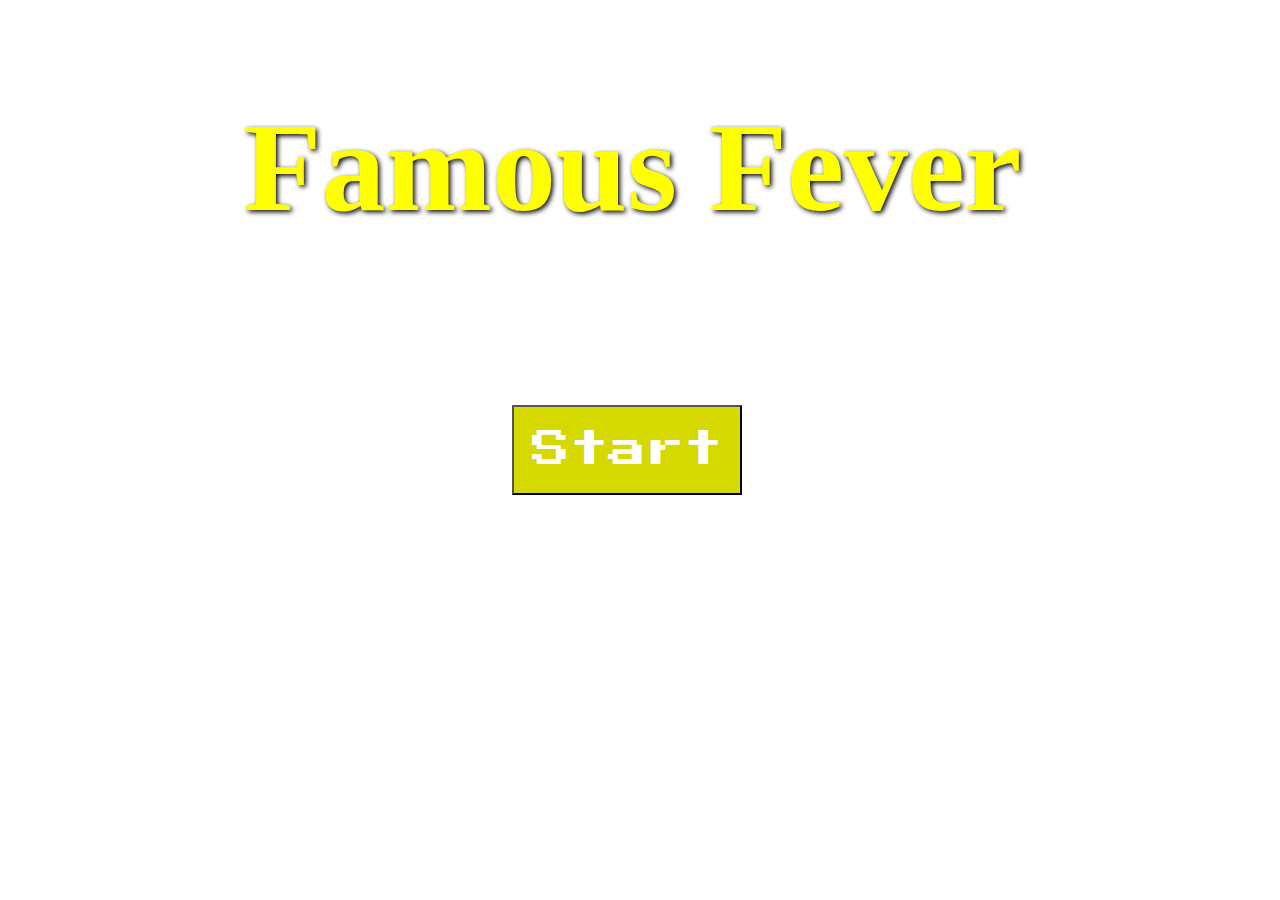
<file: index.html>
<!DOCTYPE html>
<html lang="en">
<head>
    <script src="p5.js"></script>
    <link href="style.css" rel="stylesheet" type="text/css">
    <link href="animation.css" rel="stylesheet" type="text/css">
    <link rel="preconnect" href="https://fonts.gstatic.com" crossorigin>
    <link href="https://fonts.googleapis.com/css2?family=Press+Start+2P&display=swap" rel="stylesheet">
    <script>
        function partone() {
            location.href="partone.html";
        }
    </script>
    <style>
        body {
            background-image: url('https://wallpapercave.com/wp/wp2954049.jpg')
        }
    </style>
</head>
<body>
    <h1>Famous Fever</h1>
    <button id="startButt" onclick="partone()">Start</button>
</body>
</html>
</file>
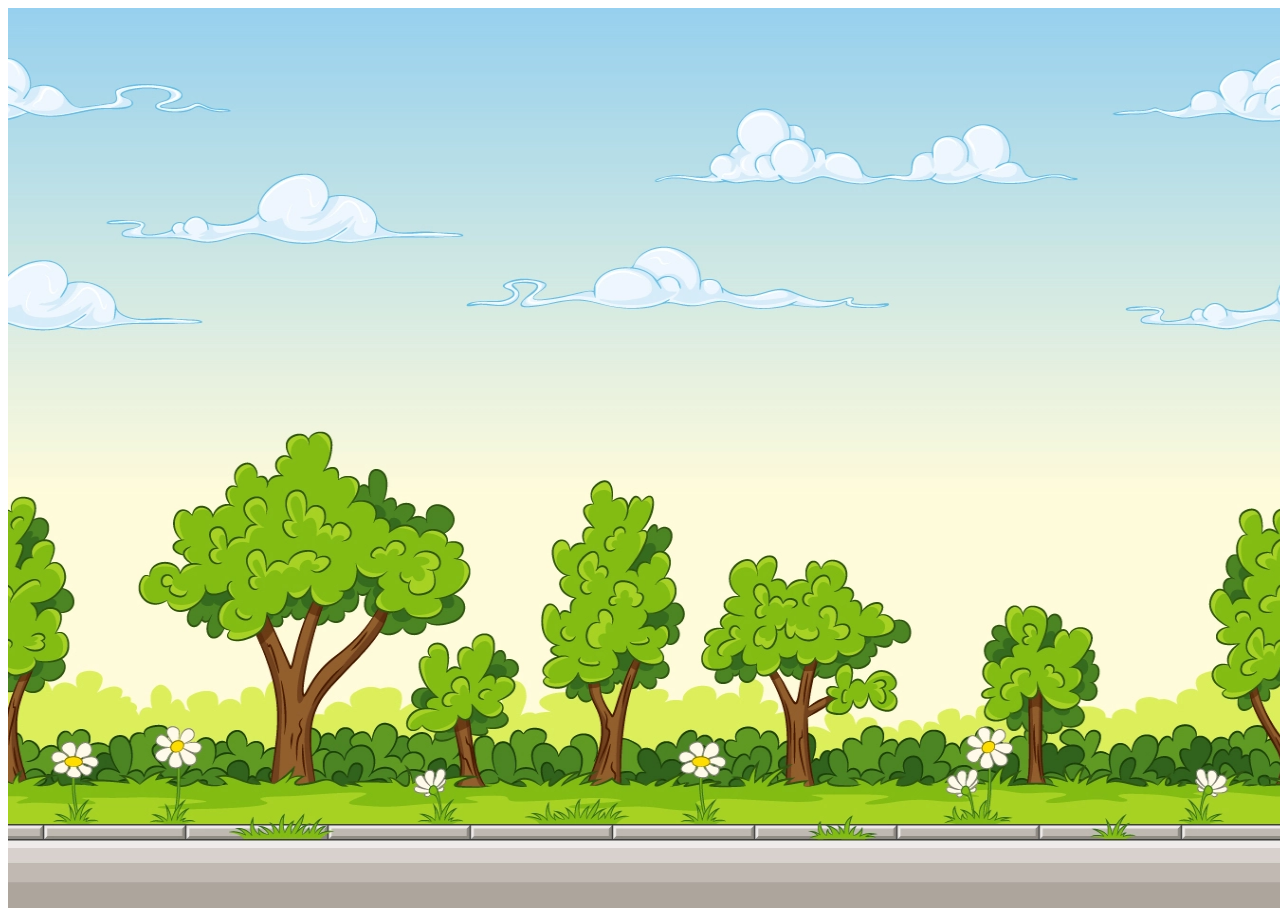
<file: level1.html>
<!DOCTYPE html>
<html lang="en">
<head>
    <script src="p5.js"></script>
    <link href="style.css" rel="stylesheet" type="text/css">
    <link href="animation.css" rel="stylesheet" type="text/css">
    <link rel="preconnect" href="https://fonts.googleapis.com">
<link rel="preconnect" href="https://fonts.gstatic.com" crossorigin>
<link href="https://fonts.googleapis.com/css2?family=Press+Start+2P&display=swap" rel="stylesheet">
<style>
    body {
        overflow: hidden;
    }
</style>
<script>
    let bimg
    let w = window.innerWidth
    let h = window.innerHeight
    function startgame() {
        location.href="level1start.html"
    }
    function preload() {
        bimg = loadImage('hipo.png');
    }
    function setup() {
        createCanvas(w, h);
    }
    function draw() {
        background(bimg)
    }
</script>
</head>
<body>
    <button id="title" onclick="startgame()">Level 1</button>
    <div id="level1intro">
        A couple of the paparazzi start to follow you and are trying to set you up for their next big story. They place banana peels on your usual path from home to the bus. In this first level, your goal is to avoid the peels while running to the bus! <br> Instructions: Use your space bar to jump
    </div>
</body>
</html>
</file>
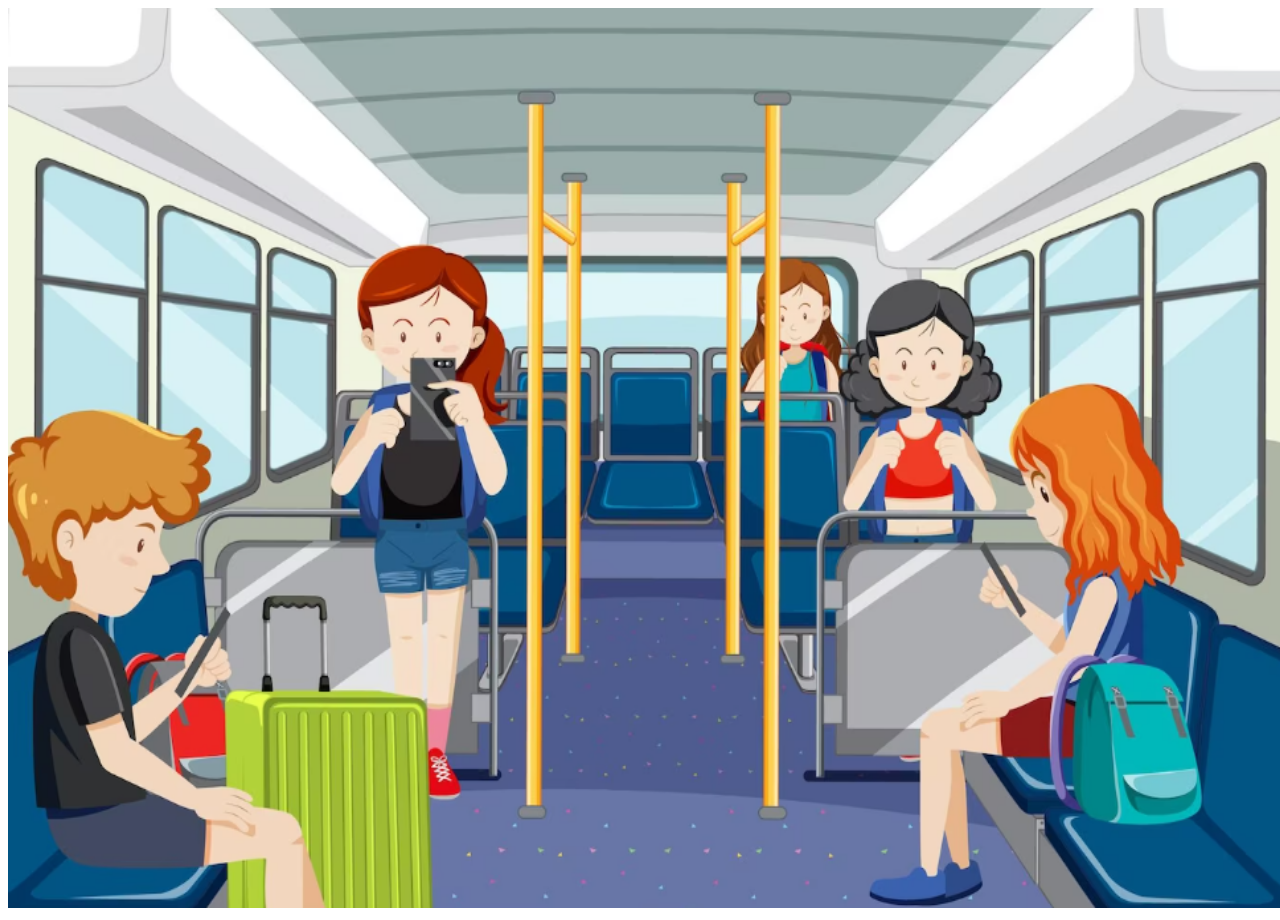
<file: level2.html>
<!DOCTYPE html>
<html lang="en">
<head>
    <script src="p5.js"></script>
    <link href="style.css" rel="stylesheet" type="text/css">
    <link href="animation.css" rel="stylesheet" type="text/css">
    <link rel="preconnect" href="https://fonts.gstatic.com" crossorigin>
<link href="https://fonts.googleapis.com/css2?family=Press+Start+2P&display=swap" rel="stylesheet">
</head>
<body>
    <style>
        body {
            overflow: hidden;
        }
    </style>
    <script>
        let bimg
        let w = window.innerWidth
        let h = window.innerHeight
        function startgame() {
            location.href="level2start.html"
        }
        function preload() {
            bimg = loadImage('bus.png');
        }
        function setup() {
            createCanvas(w, h);
        }
        function draw() {
            background(bimg)
        }
    </script>
    </head>
    <body>
        <button id="title" onclick="startgame()">Level 2</button>
        <div id="level1intro">
            You successfully make it on to the bus. On the bus, even more people recognize you! Take down 25 opponents in 25 seconds and you'll be on campus in no time! Make sure not to hit the bus driver or your score will go down. <br> Instructions: Use your your mouse cursor to move your fist. Hit the paparazzi, not the bus driver!
        </div>
    </body>
</html>
</file>
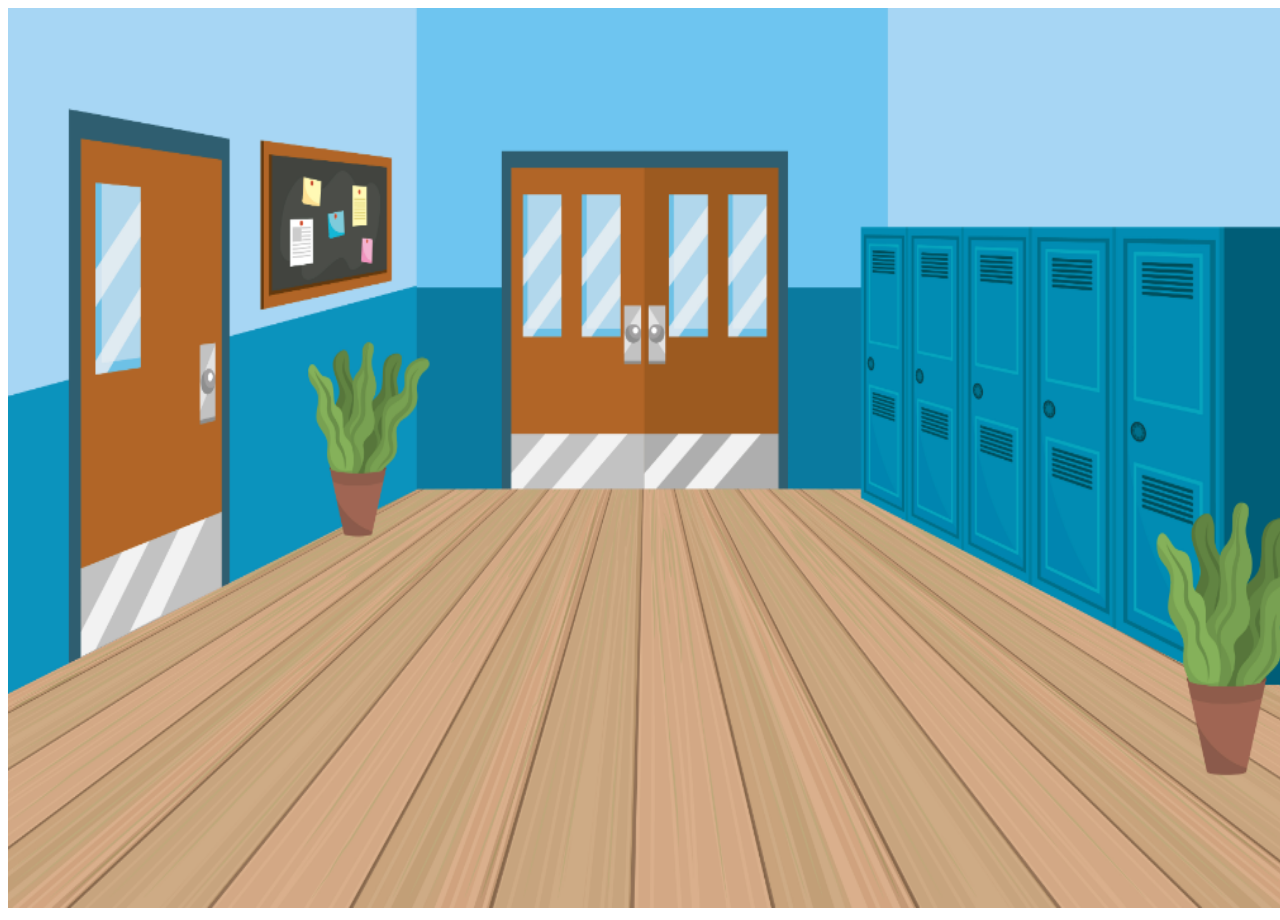
<file: level3.html>
<!DOCTYPE html>
<html lang="en">
<head>
    <script src="p5.js"></script>
    <link href="style.css" rel="stylesheet" type="text/css">
    <link href="animation.css" rel="stylesheet" type="text/css">
    <link rel="preconnect" href="https://fonts.gstatic.com" crossorigin>
<link href="https://fonts.googleapis.com/css2?family=Press+Start+2P&display=swap" rel="stylesheet">
</head>
<body>
    <style>
        body {
            overflow: hidden;
        }
    </style>
    <script>
        let bimg
        let w = window.innerWidth
        let h = window.innerHeight
        function startgame() {
            location.href="level3start.html"
        }
        function preload() {
            bimg = loadImage('school.png')
        }
        function setup() {
            createCanvas(w, h);
            background(bimg)
        }
        function draw() {
            background(bimg)
        }
    </script>
    </head>
    <body>
        <button id="title" onclick="startgame()">Level 3</button>
        <div id="level1intro">
            You finally made it to campus but when you step outside of the bus, all eyes are on you. With only a couple seconds to spare, you must blast your way through school. Shot the paparazzi but don't let them reach your side!<br> Instructions: Use your mouse cursor to move character left and right. Click mouse to shot bullets.
        </div>
    </body>
</html>
</file>
<file: style.css>
h1 {
    font-size: 10vw;
    text-align: center;
    color: yellow;
    position: absolute;
    left: 19vw;
    text-shadow: 2px 2px 5px black;
}
#startButt {
    background-color: rgb(213, 217, 0);
    color: white;
    width: 18vw;
    position: absolute;
    height: 10vh;
    top: 45vh;
    left: 40vw;
    font-size: 3vw;
    font-family: 'Press Start 2P', cursive;
}
#startButt:hover {
    background-color: rgb(181, 184, 1);
    cursor: pointer;
}
#undo {
    animation-name: fadeindout;
    animation-duration: 8s;
    animation-delay: 0.5s;
    opacity: 0%;
    animation-iteration-count: 1;
    animation-fill-mode: forwards;
    padding-top: 1vh;
    padding-left: 3vw;
    padding-right: 3vw;
    width: 55vw;
    height: 20vh;
    top: 3%;
    position: absolute;
    font-size: 2vw;
    text-align: center;
    left: 20vw;
    background-color: rgb(231, 231, 231);
}
#dosdo {
    animation-name: fadeindout;
    animation-duration: 8s;
    animation-delay: 8.5s;
    opacity: 0%;
    animation-iteration-count: 1;
    animation-fill-mode: forwards;
    padding-top: 1vh;
    padding-left: 3vw;
    padding-right: 3vw;
    width: 55vw;
    height: 20vh;
    top: 3%;
    position: absolute;
    font-size: 2vw;
    text-align: center;
    left: 20vw;
    background-color: rgb(231, 231, 231);
}
#trese {
    animation-name: fadeindout;
    animation-duration: 5s;
    animation-delay: 17s;
    opacity: 0%;
    animation-iteration-count: 1;
    animation-fill-mode: forwards;
    padding-top: 1vh;
    padding-left: 3vw;
    padding-right: 3vw;
    width: 55vw;
    height: 20vh;
    top: 3%;
    position: absolute;
    font-size: 2vw;
    text-align: center;
    left: 20vw;
    background-color: rgb(231, 231, 231);
}
#cuatro {
    animation-name: fadein;
    animation-duration: 4s;
    animation-delay: 23s;
    opacity: 0%;
    animation-iteration-count: 1;
    animation-fill-mode: forwards;
    padding-top: 1vh;
    padding-left: 3vw;
    padding-right: 3vw;
    width: 55vw;
    height: 20vh;
    top: 3%;
    position: absolute;
    font-size: 2vw;
    text-align: center;
    left: 20vw;
    background-color: rgb(231, 231, 231);
}
#introBustin {
    animation-name: Bustin;
    animation-duration: 16s;
    animation-delay: 1s;
    animation-iteration-count: 1;
    animation-fill-mode: forwards;
    position: absolute;
    top: 15vh;
    left: 20vw;
    opacity: 0;
}
#heart {
    animation-name: heart;
    animation-duration: 16s;
    animation-delay: 1s;
    animation-iteration-count: 1;
    animation-fill-mode: forwards;
    position: absolute;
    top: 45vh;
    left: 55vw;
    opacity: 0;
}
#level1 {
    width: 7vw;
    left: 90vw;
    position: absolute;
    cursor: pointer;
    animation-name: fadein;
    animation-duration: 2s;
    animation-delay: 3s;
    animation-iteration-count: 1;
    animation-fill-mode: forwards;
    opacity: 0;
}
#world {
    animation-name: world;
    animation-duration: 9s;
    animation-delay: 8s;
    opacity: 0%;
    animation-iteration-count: 1;
    animation-fill-mode: forwards;
    top: 40vh;
    width: 35vw;
    left: 35vw;
    position: absolute;
}
#exam {
    animation-name: fadeindout;
    animation-duration: 5s;
    animation-delay: 17s;
    opacity: 0%;
    animation-iteration-count: 1;
    animation-fill-mode: forwards;
    top: 30vh;
    left: 45vw;
    position: absolute;
}
#paparazi1 {
    animation-name: fadein;
    animation-duration: 5s;
    animation-delay: 22.5s;
    opacity: 0%;
    animation-iteration-count: forward;
    animation-fill-mode: forwards;
    top: 30vh;
    left: 40vw;
    position: absolute;
}
#level1intro {
    background-color:rgb(231, 231, 231);
    border-width: 0.1vw;
    border-color: black;
    border-style: solid;
    animation-name: fadein;
    animation-duration: 3s;
    opacity: 0%;
    animation-iteration-count: forward;
    animation-fill-mode: forwards;
    width: 50vw;
    top: 18vh;
    left: 26vw;
    text-align: center;
    font-size: 2vw;
    position: absolute;
}
#title {
    animation-name: fadein;
    animation-duration: 3s;
    animation-delay: 5s;
    opacity: 0%;
    animation-iteration-count: forward;
    animation-fill-mode: forwards;
    width: 18vw;
    height: 7vh;
    top: 52vh;
    left: 42vw;
    text-align: center;
    font-size: 2vw;
    position: absolute;
    font-family: 'Press Start 2P', cursive;
}
#level2butt {
    background-color:rgb(231, 231, 231);
    border-width: 0.1vw;
    border-color: black;
    border-style: solid;
    width: 0vw;
    height: 0vh;
    top: 52vh;
    left: 42vw;
    text-align: center;
    font-size: 2vw;
    position: absolute;
    font-family: 'Press Start 2P', cursive;
    opacity: 0;
}
#level2butt:hover {
    background-color:rgb(181, 181, 181);
    cursor: pointer;
}
#retrybutt {
    background-color:rgb(231, 231, 231);
    border-width: 0.1vw;
    border-color: black;
    border-style: solid;
    width: 0vw;
    height: 0vh;
    top: 42vh;
    left: 42vw;
    text-align: center;
    font-size: 2vw;
    position: absolute;
    font-family: 'Press Start 2P', cursive;
    opacity: 0;
}
#retrybutt:hover {
    background-color:rgb(181, 181, 181);
    cursor: pointer;
}
#homebutt {
    background-color:rgb(231, 231, 231);
    border-width: 0.1vw;
    border-color: black;
    border-style: solid;
    width: 18vw;
    height: 10vh;
    top: 62vh;
    left: 42vw;
    text-align: center;
    font-size: 2vw;
    position: absolute;
    font-family: 'Press Start 2P', cursive;
    cursor: pointer;
    animation-name: fadein;
    animation-duration: 3s;
    animation-delay: 3s;
    opacity: 0%;
    animation-iteration-count: forward;
    animation-fill-mode: forwards;
}
#homebutt:hover {
    background-color:rgb(181, 181, 181);
    cursor: pointer;
}
#scoreboard {
    width: 10vw;
    height: 6vh;
    top: 1vh;
    text-align: left;
    font-size: 2vw;
    position: absolute;
    background-color:rgb(231, 231, 231);
    border-width: 0.1vw;
    border-color: black;
    border-style: solid;
}
#tryagain {
    height: 10vh;
    width: 30vw;
    z-index: 7;
    top: 20vh;
    left: 40vw;
    font-size: 5vw;
    color: red;
    position: absolute;
    text-shadow: 2px 2px 5px black;
}
#winna {
    height: 10vh;
    width: 30vw;
    z-index: 7;
    top: 20vh;
    left: 40vw;
    font-size: 5vw;
    color: green;
    position: absolute;
    text-shadow: 2px 2px 5px black;
}
</file>
<file: animation.css>
@keyframes fadein {
    0% {
        opacity: 0;
    }
    100% {
        opacity: 1;
    }
}
@keyframes fadeout {
    0% {
        opacity: 1;
    }
    100% {
        opacity: 0;
    }
}
@keyframes fadeindout {
    0% {
        opacity: 0;
    }
    20% {
        opacity: 1;
    }
    90% {
        opacity:1;
    }
    100% {
        opacity: 0;
    }
}
@keyframes Bustin {
    0% {
        opacity: 0;
    }
    20% {
        opacity: 1;
        left: 20vw;
    }
    50% {
        opacity: 1;
        left: 20vw;
    }
    70% {
        opacity: 1;
        left: 3vw;
    }
    95% {
        opacity: 1;
        left: 3vw;
    }
    100% {
        opacity: 0;
        left: 3vw;
    }
}
@keyframes heart {
    0% {
        opacity: 0;
    }
    20% {
        opacity: 1;
        left: 55vw;
    }
    50% {
        opacity: 1;
        left: 55vw;
    }
    70% {
        opacity: 1;
        left: 72vw;
    }
    95% {
        opacity: 1;
        left: 72vw;
    }
    100% {
        opacity: 0;
        left: 72vw;
    }
}
@keyframes world {
    0% {
        width: 4vw;
        opacity: 0;
    }
    20% {
        width: 4vw;
        opacity: 0;
    }
    50% {
        opacity: 1;
        width: 35vw;
    }
    95% {
        opacity:1;
        width: 35vw;
    }
    100% {
        opacity: 0;
        width: 35vw;
    }
}
@keyframes slide {
    0% {
        transform: translate(0);
    }
    100% {
        transform: translate(-100vw);
    }
}
</file>
